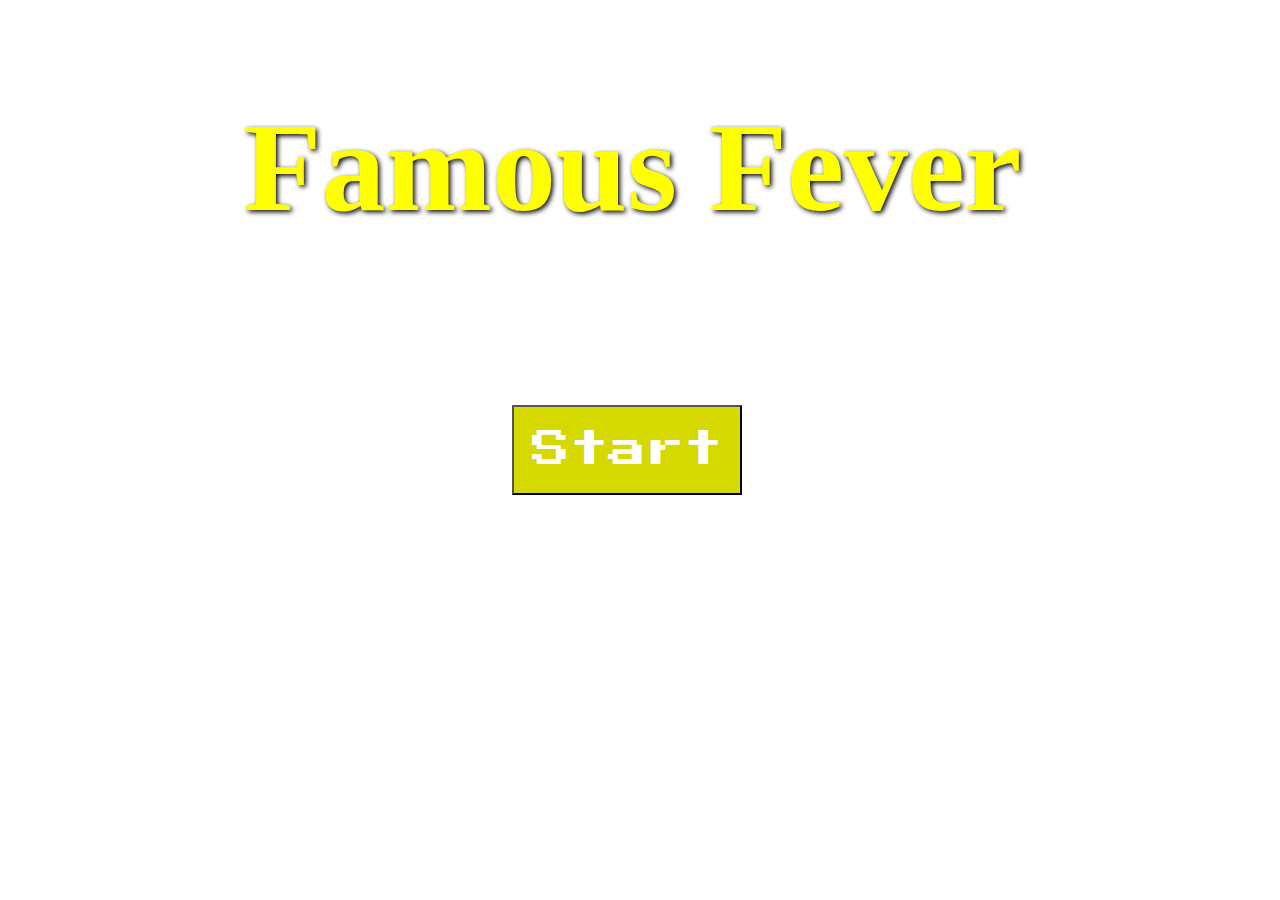
<file: index.html>
<!DOCTYPE html>
<html lang="en">
<head>
    <script src="p5.js"></script>
    <link href="style.css" rel="stylesheet" type="text/css">
    <link href="animation.css" rel="stylesheet" type="text/css">
    <link rel="preconnect" href="https://fonts.gstatic.com" crossorigin>
    <link href="https://fonts.googleapis.com/css2?family=Press+Start+2P&display=swap" rel="stylesheet">
    <script>
        function partone() {
            location.href="partone.html";
        }
    </script>
    <style>
        body {
            background-image: url('https://wallpapercave.com/wp/wp2954049.jpg')
        }
    </style>
</head>
<body>
    <h1>Famous Fever</h1>
    <button id="startButt" onclick="partone()">Start</button>
</body>
</html>
</file>
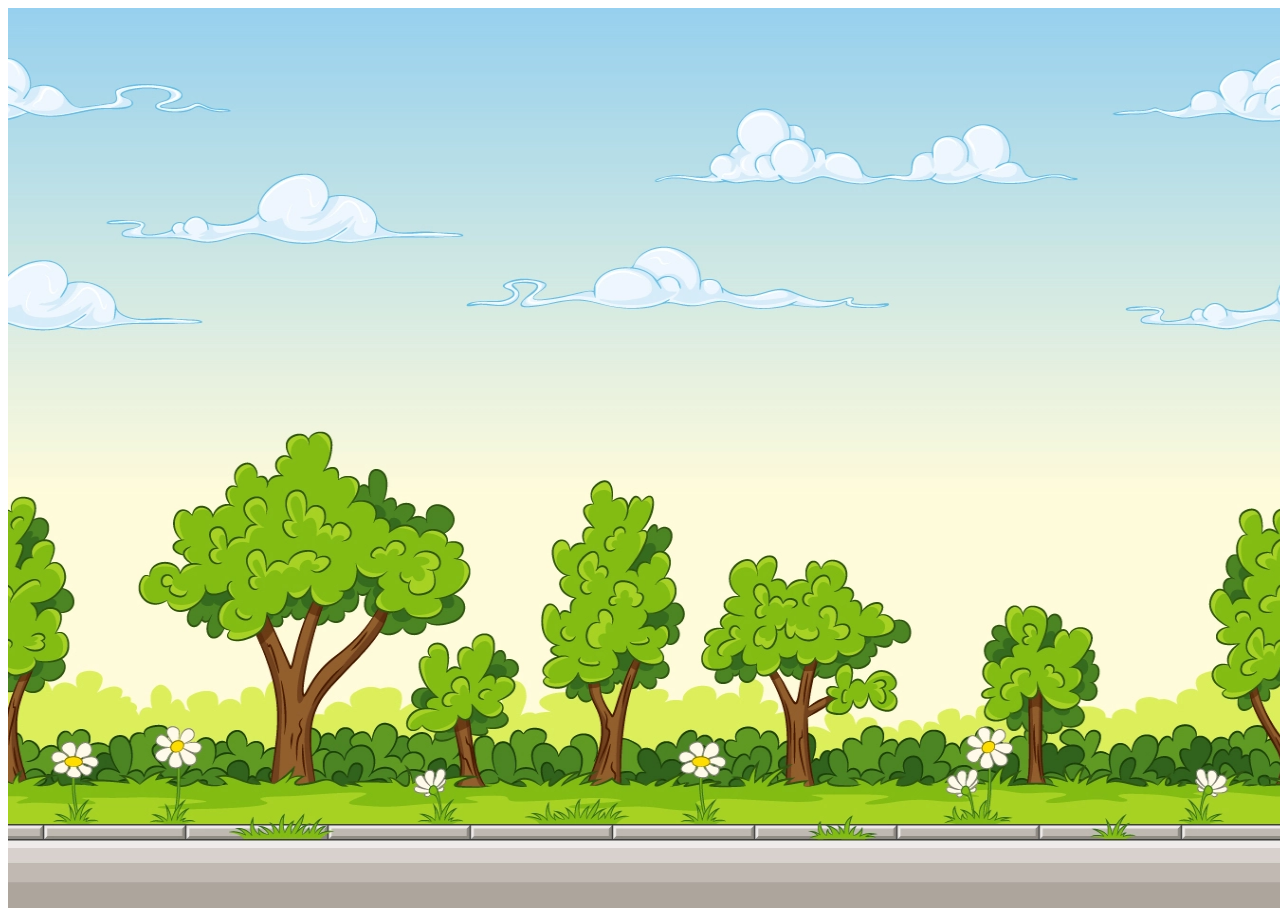
<file: level1.html>
<!DOCTYPE html>
<html lang="en">
<head>
    <script src="p5.js"></script>
    <link href="style.css" rel="stylesheet" type="text/css">
    <link href="animation.css" rel="stylesheet" type="text/css">
    <link rel="preconnect" href="https://fonts.googleapis.com">
<link rel="preconnect" href="https://fonts.gstatic.com" crossorigin>
<link href="https://fonts.googleapis.com/css2?family=Press+Start+2P&display=swap" rel="stylesheet">
<style>
    body {
        overflow: hidden;
    }
</style>
<script>
    let bimg
    let w = window.innerWidth
    let h = window.innerHeight
    function startgame() {
        location.href="level1start.html"
    }
    function preload() {
        bimg = loadImage('hipo.png');
    }
    function setup() {
        createCanvas(w, h);
    }
    function draw() {
        background(bimg)
    }
</script>
</head>
<body>
    <button id="title" onclick="startgame()">Level 1</button>
    <div id="level1intro">
        A couple of the paparazzi start to follow you and are trying to set you up for their next big story. They place banana peels on your usual path from home to the bus. In this first level, your goal is to avoid the peels while running to the bus! <br> Instructions: Use your space bar to jump
    </div>
</body>
</html>
</file>
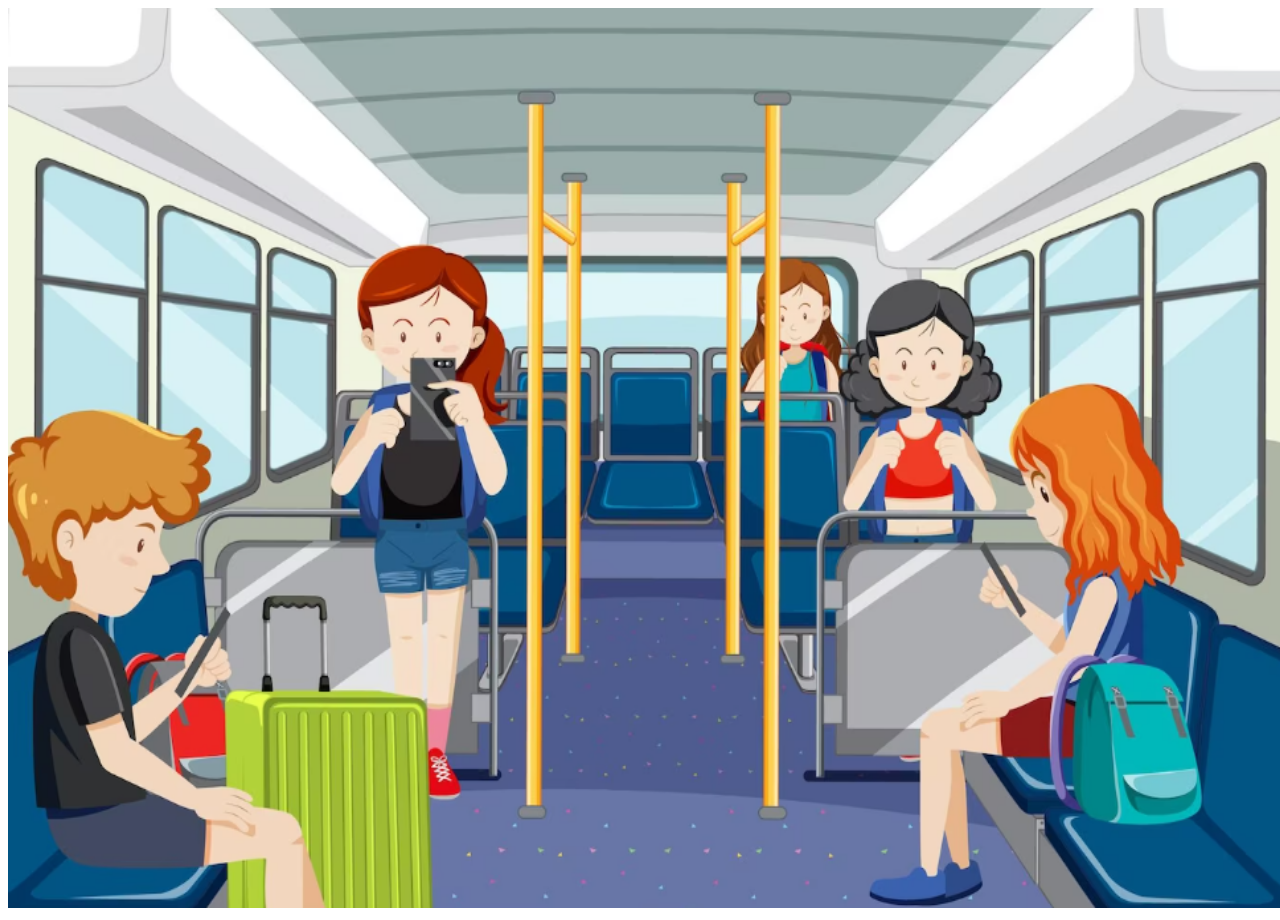
<file: level2.html>
<!DOCTYPE html>
<html lang="en">
<head>
    <script src="p5.js"></script>
    <link href="style.css" rel="stylesheet" type="text/css">
    <link href="animation.css" rel="stylesheet" type="text/css">
    <link rel="preconnect" href="https://fonts.gstatic.com" crossorigin>
<link href="https://fonts.googleapis.com/css2?family=Press+Start+2P&display=swap" rel="stylesheet">
</head>
<body>
    <style>
        body {
            overflow: hidden;
        }
    </style>
    <script>
        let bimg
        let w = window.innerWidth
        let h = window.innerHeight
        function startgame() {
            location.href="level2start.html"
        }
        function preload() {
            bimg = loadImage('bus.png');
        }
        function setup() {
            createCanvas(w, h);
        }
        function draw() {
            background(bimg)
        }
    </script>
    </head>
    <body>
        <button id="title" onclick="startgame()">Level 2</button>
        <div id="level1intro">
            You successfully make it on to the bus. On the bus, even more people recognize you! Take down 25 opponents in 25 seconds and you'll be on campus in no time! Make sure not to hit the bus driver or your score will go down. <br> Instructions: Use your your mouse cursor to move your fist. Hit the paparazzi, not the bus driver!
        </div>
    </body>
</html>
</file>
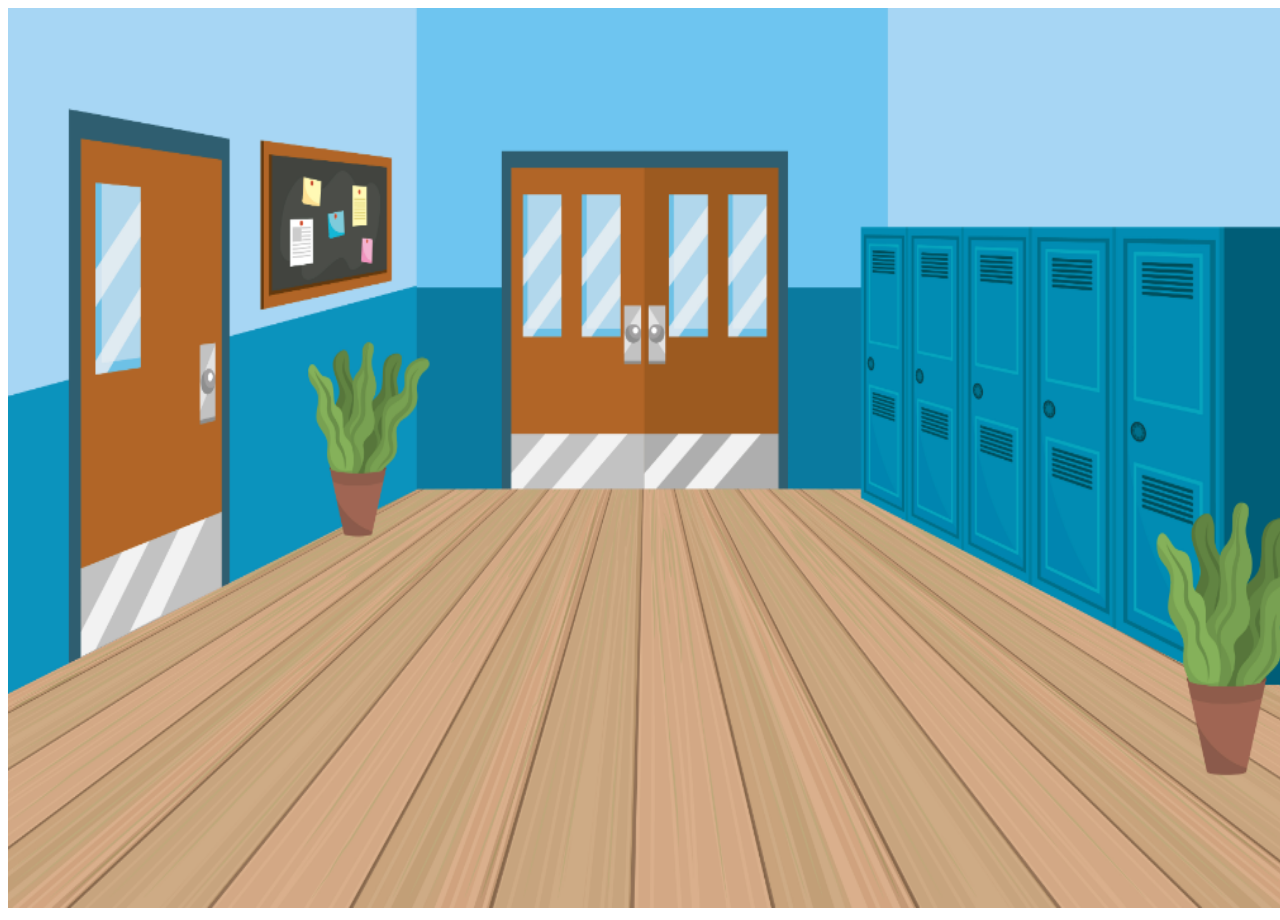
<file: level3.html>
<!DOCTYPE html>
<html lang="en">
<head>
    <script src="p5.js"></script>
    <link href="style.css" rel="stylesheet" type="text/css">
    <link href="animation.css" rel="stylesheet" type="text/css">
    <link rel="preconnect" href="https://fonts.gstatic.com" crossorigin>
<link href="https://fonts.googleapis.com/css2?family=Press+Start+2P&display=swap" rel="stylesheet">
</head>
<body>
    <style>
        body {
            overflow: hidden;
        }
    </style>
    <script>
        let bimg
        let w = window.innerWidth
        let h = window.innerHeight
        function startgame() {
            location.href="level3start.html"
        }
        function preload() {
            bimg = loadImage('school.png')
        }
        function setup() {
            createCanvas(w, h);
            background(bimg)
        }
        function draw() {
            background(bimg)
        }
    </script>
    </head>
    <body>
        <button id="title" onclick="startgame()">Level 3</button>
        <div id="level1intro">
            You finally made it to campus but when you step outside of the bus, all eyes are on you. With only a couple seconds to spare, you must blast your way through school. Shot the paparazzi but don't let them reach your side!<br> Instructions: Use your mouse cursor to move character left and right. Click mouse to shot bullets.
        </div>
    </body>
</html>
</file>
<file: style.css>
h1 {
    font-size: 10vw;
    text-align: center;
    color: yellow;
    position: absolute;
    left: 19vw;
    text-shadow: 2px 2px 5px black;
}
#startButt {
    background-color: rgb(213, 217, 0);
    color: white;
    width: 18vw;
    position: absolute;
    height: 10vh;
    top: 45vh;
    left: 40vw;
    font-size: 3vw;
    font-family: 'Press Start 2P', cursive;
}
#startButt:hover {
    background-color: rgb(181, 184, 1);
    cursor: pointer;
}
#undo {
    animation-name: fadeindout;
    animation-duration: 8s;
    animation-delay: 0.5s;
    opacity: 0%;
    animation-iteration-count: 1;
    animation-fill-mode: forwards;
    padding-top: 1vh;
    padding-left: 3vw;
    padding-right: 3vw;
    width: 55vw;
    height: 20vh;
    top: 3%;
    position: absolute;
    font-size: 2vw;
    text-align: center;
    left: 20vw;
    background-color: rgb(231, 231, 231);
}
#dosdo {
    animation-name: fadeindout;
    animation-duration: 8s;
    animation-delay: 8.5s;
    opacity: 0%;
    animation-iteration-count: 1;
    animation-fill-mode: forwards;
    padding-top: 1vh;
    padding-left: 3vw;
    padding-right: 3vw;
    width: 55vw;
    height: 20vh;
    top: 3%;
    position: absolute;
    font-size: 2vw;
    text-align: center;
    left: 20vw;
    background-color: rgb(231, 231, 231);
}
#trese {
    animation-name: fadeindout;
    animation-duration: 5s;
    animation-delay: 17s;
    opacity: 0%;
    animation-iteration-count: 1;
    animation-fill-mode: forwards;
    padding-top: 1vh;
    padding-left: 3vw;
    padding-right: 3vw;
    width: 55vw;
    height: 20vh;
    top: 3%;
    position: absolute;
    font-size: 2vw;
    text-align: center;
    left: 20vw;
    background-color: rgb(231, 231, 231);
}
#cuatro {
    animation-name: fadein;
    animation-duration: 4s;
    animation-delay: 23s;
    opacity: 0%;
    animation-iteration-count: 1;
    animation-fill-mode: forwards;
    padding-top: 1vh;
    padding-left: 3vw;
    padding-right: 3vw;
    width: 55vw;
    height: 20vh;
    top: 3%;
    position: absolute;
    font-size: 2vw;
    text-align: center;
    left: 20vw;
    background-color: rgb(231, 231, 231);
}
#introBustin {
    animation-name: Bustin;
    animation-duration: 16s;
    animation-delay: 1s;
    animation-iteration-count: 1;
    animation-fill-mode: forwards;
    position: absolute;
    top: 15vh;
    left: 20vw;
    opacity: 0;
}
#heart {
    animation-name: heart;
    animation-duration: 16s;
    animation-delay: 1s;
    animation-iteration-count: 1;
    animation-fill-mode: forwards;
    position: absolute;
    top: 45vh;
    left: 55vw;
    opacity: 0;
}
#level1 {
    width: 7vw;
    left: 90vw;
    position: absolute;
    cursor: pointer;
    animation-name: fadein;
    animation-duration: 2s;
    animation-delay: 3s;
    animation-iteration-count: 1;
    animation-fill-mode: forwards;
    opacity: 0;
}
#world {
    animation-name: world;
    animation-duration: 9s;
    animation-delay: 8s;
    opacity: 0%;
    animation-iteration-count: 1;
    animation-fill-mode: forwards;
    top: 40vh;
    width: 35vw;
    left: 35vw;
    position: absolute;
}
#exam {
    animation-name: fadeindout;
    animation-duration: 5s;
    animation-delay: 17s;
    opacity: 0%;
    animation-iteration-count: 1;
    animation-fill-mode: forwards;
    top: 30vh;
    left: 45vw;
    position: absolute;
}
#paparazi1 {
    animation-name: fadein;
    animation-duration: 5s;
    animation-delay: 22.5s;
    opacity: 0%;
    animation-iteration-count: forward;
    animation-fill-mode: forwards;
    top: 30vh;
    left: 40vw;
    position: absolute;
}
#level1intro {
    background-color:rgb(231, 231, 231);
    border-width: 0.1vw;
    border-color: black;
    border-style: solid;
    animation-name: fadein;
    animation-duration: 3s;
    opacity: 0%;
    animation-iteration-count: forward;
    animation-fill-mode: forwards;
    width: 50vw;
    top: 18vh;
    left: 26vw;
    text-align: center;
    font-size: 2vw;
    position: absolute;
}
#title {
    animation-name: fadein;
    animation-duration: 3s;
    animation-delay: 5s;
    opacity: 0%;
    animation-iteration-count: forward;
    animation-fill-mode: forwards;
    width: 18vw;
    height: 7vh;
    top: 52vh;
    left: 42vw;
    text-align: center;
    font-size: 2vw;
    position: absolute;
    font-family: 'Press Start 2P', cursive;
}
#level2butt {
    background-color:rgb(231, 231, 231);
    border-width: 0.1vw;
    border-color: black;
    border-style: solid;
    width: 0vw;
    height: 0vh;
    top: 52vh;
    left: 42vw;
    text-align: center;
    font-size: 2vw;
    position: absolute;
    font-family: 'Press Start 2P', cursive;
    opacity: 0;
}
#level2butt:hover {
    background-color:rgb(181, 181, 181);
    cursor: pointer;
}
#retrybutt {
    background-color:rgb(231, 231, 231);
    border-width: 0.1vw;
    border-color: black;
    border-style: solid;
    width: 0vw;
    height: 0vh;
    top: 42vh;
    left: 42vw;
    text-align: center;
    font-size: 2vw;
    position: absolute;
    font-family: 'Press Start 2P', cursive;
    opacity: 0;
}
#retrybutt:hover {
    background-color:rgb(181, 181, 181);
    cursor: pointer;
}
#homebutt {
    background-color:rgb(231, 231, 231);
    border-width: 0.1vw;
    border-color: black;
    border-style: solid;
    width: 18vw;
    height: 10vh;
    top: 62vh;
    left: 42vw;
    text-align: center;
    font-size: 2vw;
    position: absolute;
    font-family: 'Press Start 2P', cursive;
    cursor: pointer;
    animation-name: fadein;
    animation-duration: 3s;
    animation-delay: 3s;
    opacity: 0%;
    animation-iteration-count: forward;
    animation-fill-mode: forwards;
}
#homebutt:hover {
    background-color:rgb(181, 181, 181);
    cursor: pointer;
}
#scoreboard {
    width: 10vw;
    height: 6vh;
    top: 1vh;
    text-align: left;
    font-size: 2vw;
    position: absolute;
    background-color:rgb(231, 231, 231);
    border-width: 0.1vw;
    border-color: black;
    border-style: solid;
}
#tryagain {
    height: 10vh;
    width: 30vw;
    z-index: 7;
    top: 20vh;
    left: 40vw;
    font-size: 5vw;
    color: red;
    position: absolute;
    text-shadow: 2px 2px 5px black;
}
#winna {
    height: 10vh;
    width: 30vw;
    z-index: 7;
    top: 20vh;
    left: 40vw;
    font-size: 5vw;
    color: green;
    position: absolute;
    text-shadow: 2px 2px 5px black;
}
</file>
<file: animation.css>
@keyframes fadein {
    0% {
        opacity: 0;
    }
    100% {
        opacity: 1;
    }
}
@keyframes fadeout {
    0% {
        opacity: 1;
    }
    100% {
        opacity: 0;
    }
}
@keyframes fadeindout {
    0% {
        opacity: 0;
    }
    20% {
        opacity: 1;
    }
    90% {
        opacity:1;
    }
    100% {
        opacity: 0;
    }
}
@keyframes Bustin {
    0% {
        opacity: 0;
    }
    20% {
        opacity: 1;
        left: 20vw;
    }
    50% {
        opacity: 1;
        left: 20vw;
    }
    70% {
        opacity: 1;
        left: 3vw;
    }
    95% {
        opacity: 1;
        left: 3vw;
    }
    100% {
        opacity: 0;
        left: 3vw;
    }
}
@keyframes heart {
    0% {
        opacity: 0;
    }
    20% {
        opacity: 1;
        left: 55vw;
    }
    50% {
        opacity: 1;
        left: 55vw;
    }
    70% {
        opacity: 1;
        left: 72vw;
    }
    95% {
        opacity: 1;
        left: 72vw;
    }
    100% {
        opacity: 0;
        left: 72vw;
    }
}
@keyframes world {
    0% {
        width: 4vw;
        opacity: 0;
    }
    20% {
        width: 4vw;
        opacity: 0;
    }
    50% {
        opacity: 1;
        width: 35vw;
    }
    95% {
        opacity:1;
        width: 35vw;
    }
    100% {
        opacity: 0;
        width: 35vw;
    }
}
@keyframes slide {
    0% {
        transform: translate(0);
    }
    100% {
        transform: translate(-100vw);
    }
}
</file>
